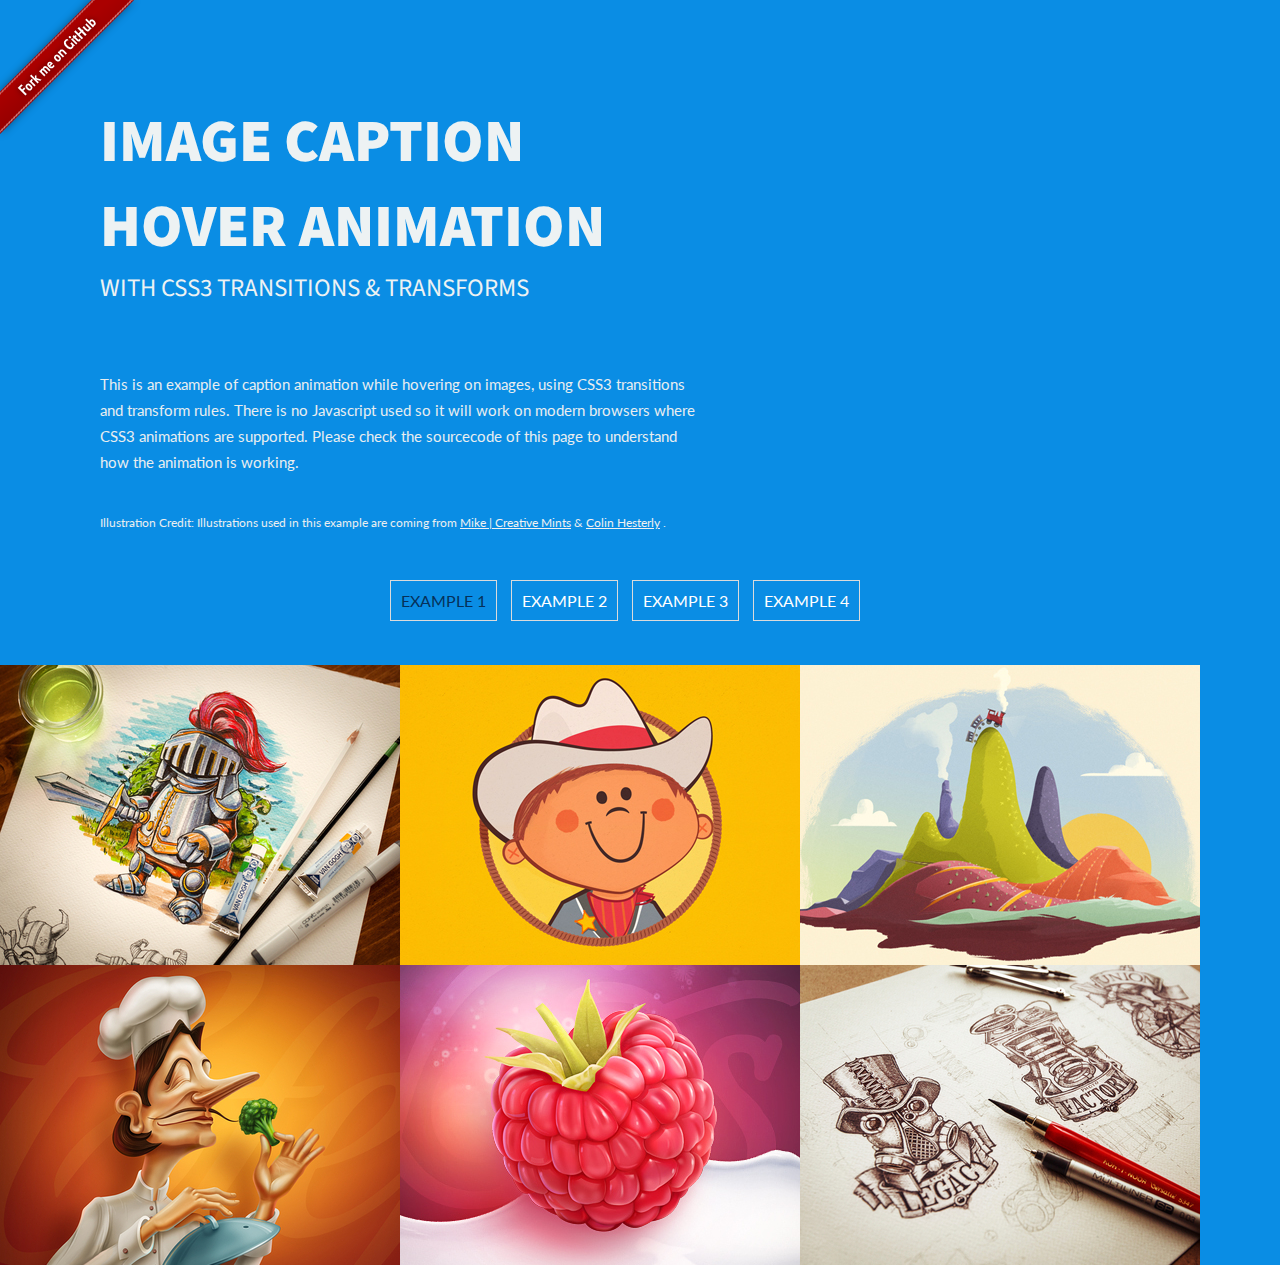
<file: index.html>
<!DOCTYPE html>
<head>
	<meta charset="utf-8">
	<title>Caption Hover Animations</title>
	<meta name="viewport" content="width=device-width, initial-scale=1.0">
	<link rel="stylesheet" href="http://fonts.googleapis.com/css?family=Lato:400">
	<link rel="stylesheet" href="http://fonts.googleapis.com/css?family=Source+Sans+Pro:400,900">
	<link rel="stylesheet" href="css/style.css">
</head>
<body>
	<div class="me">
		<a href='https://github.com/DangThiMyPhuong' target='_blank'><img src="img/fork me.png" alt=""></a>
	</div>

	<div class="content">
		<h1>IMAGE CAPTION HOVER ANIMATION</h1>
		<h2>WITH CSS3 TRANSITIONS & TRANSFORMS</h2>
		<p>
			This is an example of caption animation while hovering on images, using CSS3 transitions and transform rules. There is no Javascript used so it will work on modern browsers where CSS3 animations are supported. Please check the sourcecode of this page to understand how the animation is working. 
		</p>

		<p class="credit">
			Illustration Credit: Illustrations used in this example are coming from <a href='http://dribbble.com/creativemints' target='_blank'> Mike | Creative Mints</a>  & <a href='http://dribbble.com/colinhesterly' target='_blank'> Colin Hesterly</a> . 
		</p>
	</div>

	<div class="nav">
		<ul class="nav-menu">
			<li><a class="active" href='index.html'>Example 1</a></li>
			<li><a href='index2.html'>Example 2</a></li>
			<li><a href='index3.html'>Example 3</a></li>
			<li><a href='index4.html'>Example 4</a></li>
		</ul>
	</div>

	<div class="container-a1">
		<ul class="caption-style-1">
			<li>
				<img src="img/1.jpg" alt="">
				<div class="caption">
					<div class="blur"></div>
					<div class="caption-text">
						<h1>Amazing Caption</h1>
						<p>Whatever It Is - Always Awesome</p>
					</div>
				</div>
			</li>
			<li>
				<img src="img/2.jpg" alt="">
				<div class="caption">
					<div class="blur"></div>
					<div class="caption-text">
						<h1>Amazing Caption</h1>
						<p>Whatever It Is - Always Awesome</p>
					</div>
				</div>
			</li>
			<li>
				<img src="img/3.jpg" alt="">
				<div class="caption">
					<div class="blur"></div>
					<div class="caption-text">
						<h1>Amazing Caption</h1>
						<p>Whatever It Is - Always Awesome</p>
					</div>
				</div>
			</li>
			<li>
				<img src="img/4.jpg" alt="">
				<div class="caption">
					<div class="blur"></div>
					<div class="caption-text">
						<h1>Amazing Caption</h1>
						<p>Whatever It Is - Always Awesome</p>
					</div>
				</div>
			</li>
			<li>
				<img src="img/5.jpg" alt="">
				<div class="caption">
					<div class="blur"></div>
					<div class="caption-text">
						<h1>Amazing Caption</h1>
						<p>Whatever It Is - Always Awesome</p>
					</div>
				</div>
			</li>
			<li>
				<img src="img/6.jpg" alt="">
				<div class="caption">
					<div class="blur"></div>
					<div class="caption-text">
						<h1>Amazing Caption</h1>
						<p>Whatever It Is - Always Awesome</p>
					</div>
				</div>
			</li>
		</ul>
	</div>
</body>
</html>
</file>
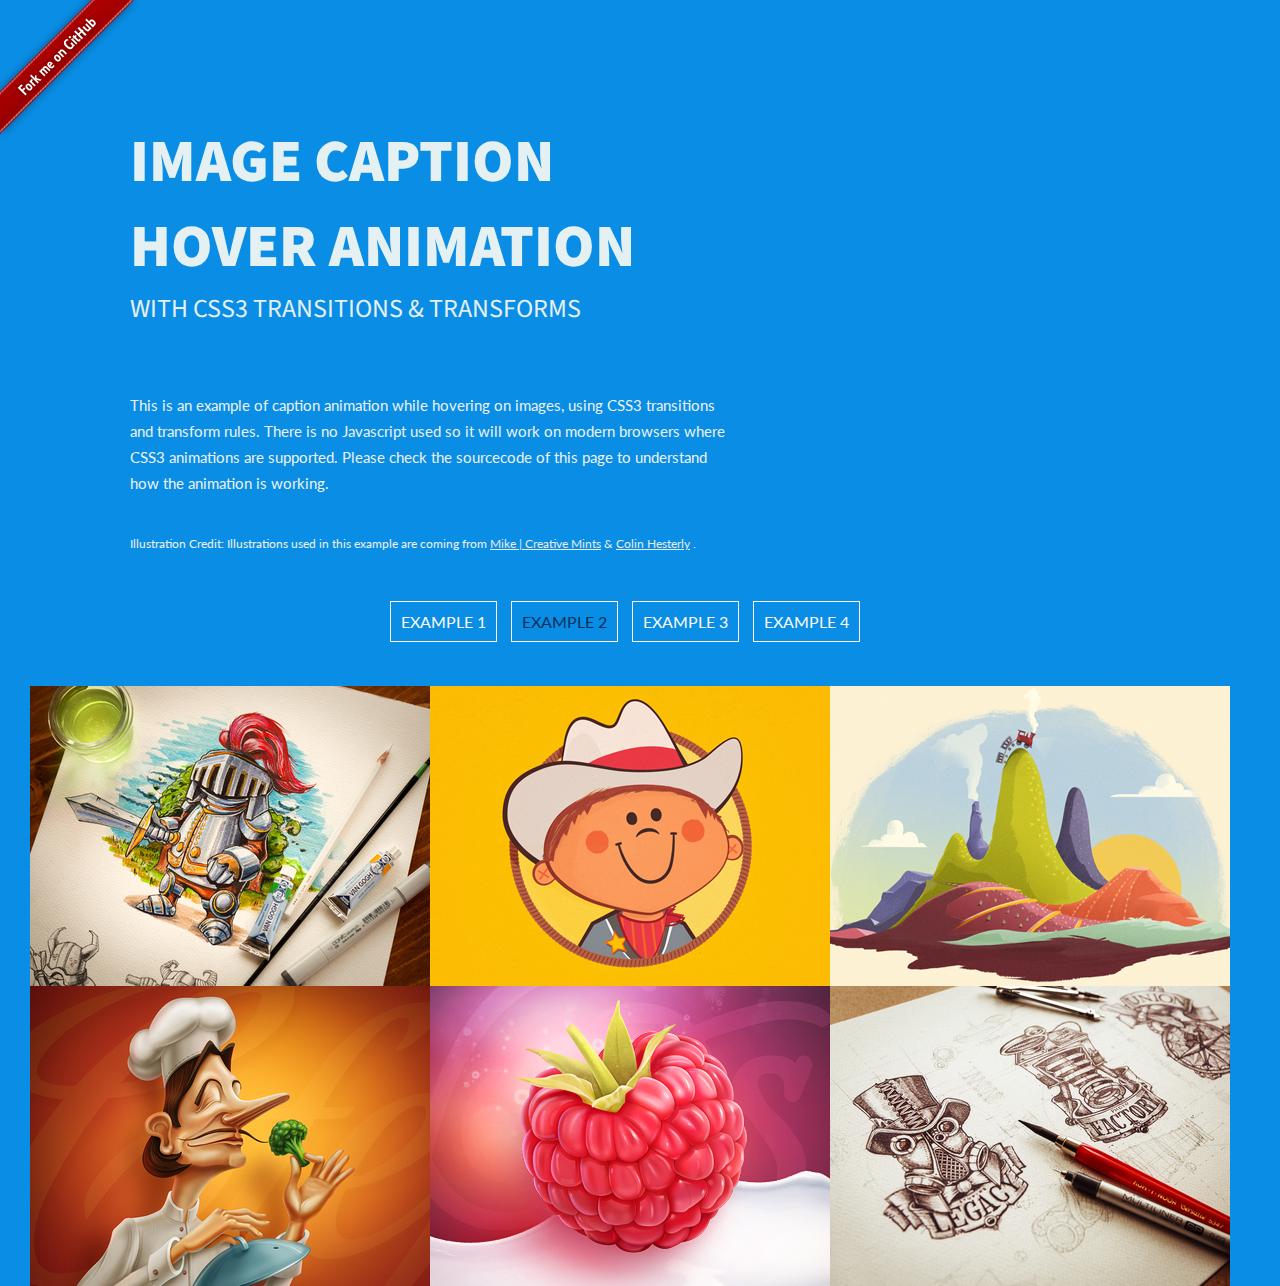
<file: index2.html>
<!DOCTYPE html>
<head>
	<meta charset="utf-8">
	<title>Caption Hover Animations</title>
	<meta name="viewport" content="width=device-width, initial-scale=1.0">
	<link rel="stylesheet" href="http://fonts.googleapis.com/css?family=Lato:400">
	<link rel="stylesheet" href="http://fonts.googleapis.com/css?family=Source+Sans+Pro:400,900">
	<link rel="stylesheet" href="css/style2.css">
</head>
<body>
	<div class="me">
		<a href='https://github.com/DangThiMyPhuong' target='_blank'><img src="img/fork me.png" alt=""></a>
	</div>

	<div class="content">
		<h1>IMAGE CAPTION HOVER ANIMATION</h1>
		<h2>WITH CSS3 TRANSITIONS & TRANSFORMS</h2>
		<p>
			This is an example of caption animation while hovering on images, using CSS3 transitions and transform rules. There is no Javascript used so it will work on modern browsers where CSS3 animations are supported. Please check the sourcecode of this page to understand how the animation is working. 
		</p>

		<p class="credit">
			Illustration Credit: Illustrations used in this example are coming from <a href='http://dribbble.com/creativemints' target='_blank'> Mike | Creative Mints</a>  & <a href='http://dribbble.com/colinhesterly' target='_blank'> Colin Hesterly</a> . 
		</p>
	</div>
	<div class="nav">
		<ul class="nav-menu">
			<li><a href='index.html'>Example 1</a></li>
			<li><a class="active" href='index2.html'>Example 2</a></li>
			<li><a href='index3.html'>Example 3</a></li>
			<li><a href='index4.html'>Example 4</a></li>
		</ul>
	</div>

	<div class="container-a2">
		<ul class="caption-style-2">
			<li>
				<img src="img/1.jpg" alt="">
				<div class="caption">
					<div class="blur"></div>
					<div class="caption-text">
						<h1>Amazing Caption</h1>
						<p>Whatever It Is - Always Awesome</p>
					</div>
				</div>
			</li>
			<li>
				<img src="img/2.jpg" alt="">
				<div class="caption">
					<div class="blur"></div>
					<div class="caption-text">
						<h1>Amazing Caption</h1>
						<p>Whatever It Is - Always Awesome</p>
					</div>
				</div>
			</li>
			<li>
				<img src="img/3.jpg" alt="">
				<div class="caption">
					<div class="blur"></div>
					<div class="caption-text">
						<h1>Amazing Caption</h1>
						<p>Whatever It Is - Always Awesome</p>
					</div>
				</div>
			</li>
			<li>
				<img src="img/4.jpg" alt="">
				<div class="caption">
					<div class="blur"></div>
					<div class="caption-text">
						<h1>Amazing Caption</h1>
						<p>Whatever It Is - Always Awesome</p>
					</div>
				</div>
			</li>
			<li>
				<img src="img/5.jpg" alt="">
				<div class="caption">
					<div class="blur"></div>
					<div class="caption-text">
						<h1>Amazing Caption</h1>
						<p>Whatever It Is - Always Awesome</p>
					</div>
				</div>
			</li>
			<li>
				<img src="img/6.jpg" alt="">
				<div class="caption">
					<div class="blur"></div>
					<div class="caption-text">
						<h1>Amazing Caption</h1>
						<p>Whatever It Is - Always Awesome</p>
					</div>
				</div>
			</li>
		</ul>
	</div>
</body>
</html>
</file>
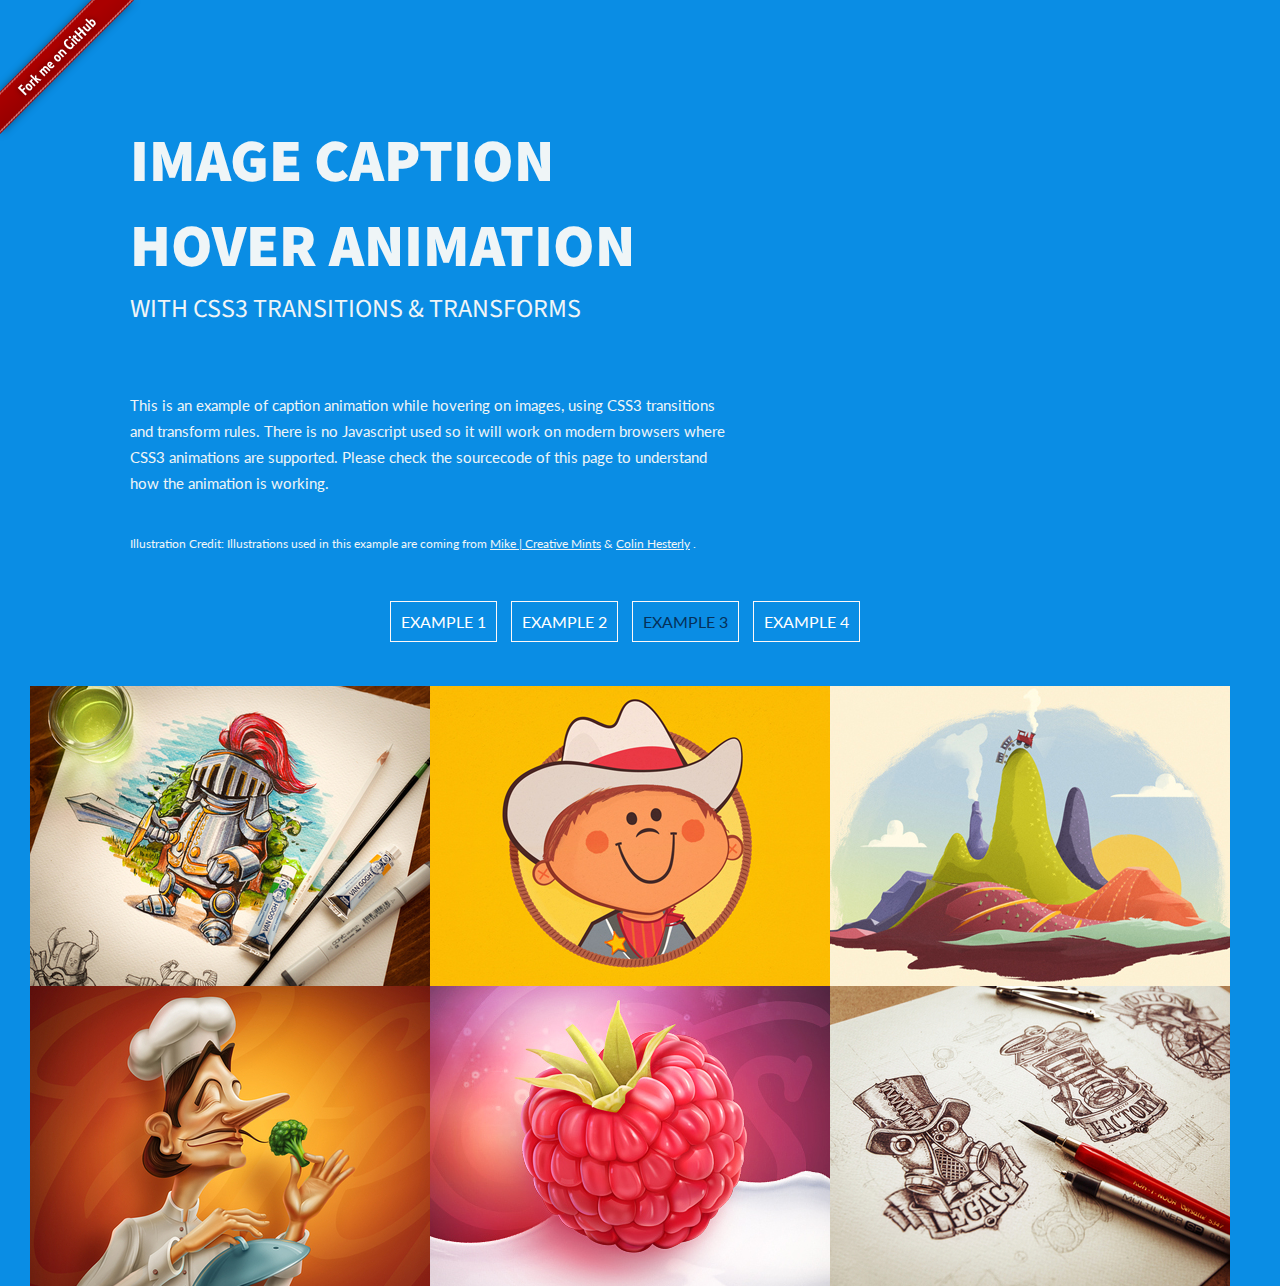
<file: index3.html>
<!DOCTYPE html>
<head>
	<meta charset="utf-8">
	<title>Caption Hover Animations</title>
	<meta name="viewport" content="width=device-width, initial-scale=1.0">
	<link rel="stylesheet" href="http://fonts.googleapis.com/css?family=Lato:400">
	<link rel="stylesheet" href="http://fonts.googleapis.com/css?family=Source+Sans+Pro:400,900">
	<link rel="stylesheet" href="css/style3.css">
</head>
<body>
	<div class="me">
		<a href='https://github.com/DangThiMyPhuong' target='_blank'><img src="img/fork me.png" alt=""></a>
	</div>

	<div class="content">
		<h1>IMAGE CAPTION HOVER ANIMATION</h1>
		<h2>WITH CSS3 TRANSITIONS & TRANSFORMS</h2>
		<p>
			This is an example of caption animation while hovering on images, using CSS3 transitions and transform rules. There is no Javascript used so it will work on modern browsers where CSS3 animations are supported. Please check the sourcecode of this page to understand how the animation is working. 
		</p>

		<p class="credit">
			Illustration Credit: Illustrations used in this example are coming from <a href='http://dribbble.com/creativemints' target='_blank'> Mike | Creative Mints</a>  & <a href='http://dribbble.com/colinhesterly' target='_blank'> Colin Hesterly</a> . 
		</p>
	</div>
	<div class="nav">
		<ul class="nav-menu">
			<li><a href='index.html'>Example 1</a></li>
			<li><a href='index2.html'>Example 2</a></li>
			<li><a class="active" href='index3.html'>Example 3</a></li>
			<li><a href='index4.html'>Example 4</a></li>
		</ul>
	</div>

	<div class="container-a3">
		<ul class="caption-style-3">
			<li>
				<img src="img/1.jpg" alt="">
				<div class="caption">
					<div class="blur"></div>
					<div class="caption-text">
						<h1>Amazing Caption</h1>
						<p>Whatever It Is - Always Awesome</p>
					</div>
				</div>
			</li>
			<li>
				<img src="img/2.jpg" alt="">
				<div class="caption">
					<div class="blur"></div>
					<div class="caption-text">
						<h1>Amazing Caption</h1>
						<p>Whatever It Is - Always Awesome</p>
					</div>
				</div>
			</li>
			<li>
				<img src="img/3.jpg" alt="">
				<div class="caption">
					<div class="blur"></div>
					<div class="caption-text">
						<h1>Amazing Caption</h1>
						<p>Whatever It Is - Always Awesome</p>
					</div>
				</div>
			</li>
			<li>
				<img src="img/4.jpg" alt="">
				<div class="caption">
					<div class="blur"></div>
					<div class="caption-text">
						<h1>Amazing Caption</h1>
						<p>Whatever It Is - Always Awesome</p>
					</div>
				</div>
			</li>
			<li>
				<img src="img/5.jpg" alt="">
				<div class="caption">
					<div class="blur"></div>
					<div class="caption-text">
						<h1>Amazing Caption</h1>
						<p>Whatever It Is - Always Awesome</p>
					</div>
				</div>
			</li>
			<li>
				<img src="img/6.jpg" alt="">
				<div class="caption">
					<div class="blur"></div>
					<div class="caption-text">
						<h1>Amazing Caption</h1>
						<p>Whatever It Is - Always Awesome</p>
					</div>
				</div>
			</li>
		</ul>
	</div>
</body>
</html>
</file>
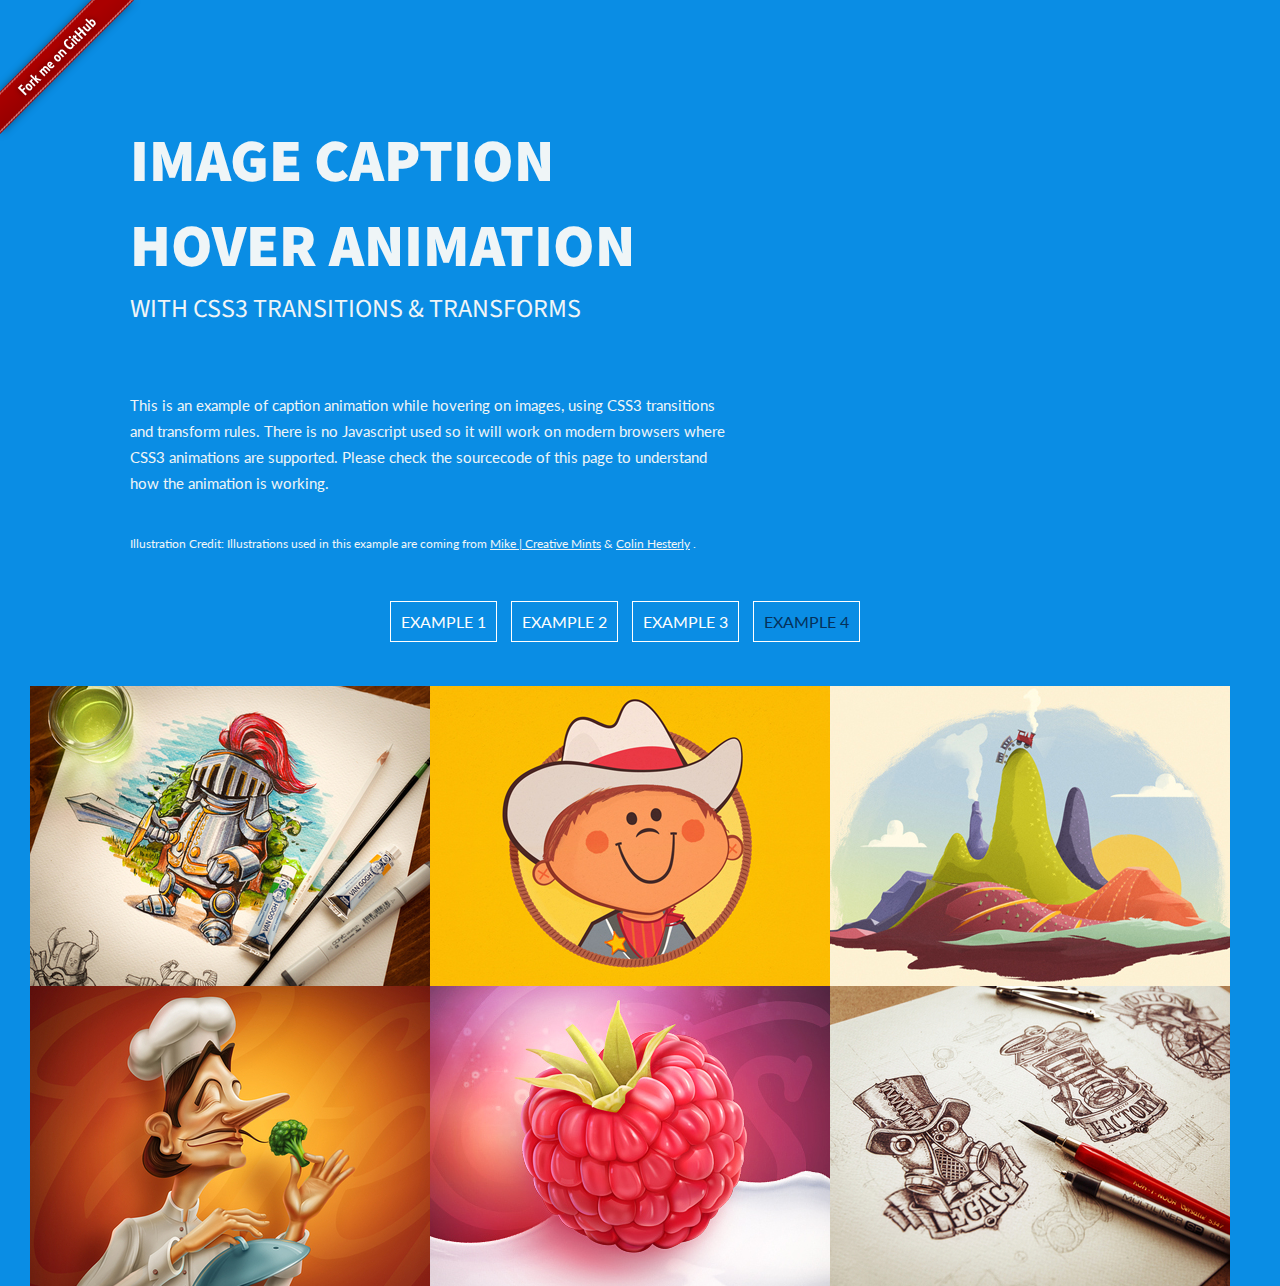
<file: index4.html>
<!DOCTYPE html>
<head>
	<meta charset="utf-8">
	<title>Caption Hover Animations</title>
	<meta name="viewport" content="width=device-width, initial-scale=1.0">
	<link rel="stylesheet" href="http://fonts.googleapis.com/css?family=Lato:400">
	<link rel="stylesheet" href="http://fonts.googleapis.com/css?family=Source+Sans+Pro:400,900">
	<link rel="stylesheet" href="css/style4.css">
</head>
<body>
	<div class="me">
		<a href='https://github.com/DangThiMyPhuong' target='_blank'><img src="img/fork me.png" alt=""></a>
	</div>

	<div class="content">
		<h1>IMAGE CAPTION HOVER ANIMATION</h1>
		<h2>WITH CSS3 TRANSITIONS & TRANSFORMS</h2>
		<p>
			This is an example of caption animation while hovering on images, using CSS3 transitions and transform rules. There is no Javascript used so it will work on modern browsers where CSS3 animations are supported. Please check the sourcecode of this page to understand how the animation is working. 
		</p>

		<p class="credit">
			Illustration Credit: Illustrations used in this example are coming from <a href='http://dribbble.com/creativemints' target='_blank'> Mike | Creative Mints</a>  & <a href='http://dribbble.com/colinhesterly' target='_blank'> Colin Hesterly</a> . 
		</p>
	</div>
	<div class="nav">
		<ul class="nav-menu">
			<li><a href='index.html'>Example 1</a></li>
			<li><a href='index2.html'>Example 2</a></li>
			<li><a href='index3.html'>Example 3</a></li>
			<li><a class="active" href='index4.html'>Example 4</a></li>
		</ul>
	</div>

	<div class="container-a4">
		<ul class="caption-style-4">
			<li>
				<img src="img/1.jpg" alt="">
				<div class="caption">
					<div class="blur"></div>
					<div class="caption-text">
						<h1>Amazing Caption</h1>
						<p>Whatever It Is - Always Awesome</p>
					</div>
				</div>
			</li>
			<li>
				<img src="img/2.jpg" alt="">
				<div class="caption">
					<div class="blur"></div>
					<div class="caption-text">
						<h1>Amazing Caption</h1>
						<p>Whatever It Is - Always Awesome</p>
					</div>
				</div>
			</li>
			<li>
				<img src="img/3.jpg" alt="">
				<div class="caption">
					<div class="blur"></div>
					<div class="caption-text">
						<h1>Amazing Caption</h1>
						<p>Whatever It Is - Always Awesome</p>
					</div>
				</div>
			</li>
			<li>
				<img src="img/4.jpg" alt="">
				<div class="caption">
					<div class="blur"></div>
					<div class="caption-text">
						<h1>Amazing Caption</h1>
						<p>Whatever It Is - Always Awesome</p>
					</div>
				</div>
			</li>
			<li>
				<img src="img/5.jpg" alt="">
				<div class="caption">
					<div class="blur"></div>
					<div class="caption-text">
						<h1>Amazing Caption</h1>
						<p>Whatever It Is - Always Awesome</p>
					</div>
				</div>
			</li>
			<li>
				<img src="img/6.jpg" alt="">
				<div class="caption">
					<div class="blur"></div>
					<div class="caption-text">
						<h1>Amazing Caption</h1>
						<p>Whatever It Is - Always Awesome</p>
					</div>
				</div>
			</li>
		</ul>
	</div>
</body>
</html>
</file>
<file: css/style.css>
body{
		font-family: "Lato";
		background-color: #0a8de4;
		margin: 0px;
	}
.caption-style-1{
		list-style-type: none;
		margin: 0px;
		padding: 0px;
		
	}
h1,h2,h3,h4{
		padding: 0px;
		margin: 0px;
	}
.caption-style-1 li{
		float: left;
		padding: 0px;
		position: relative;
		overflow: hidden;
	}
.caption-style-1 li:hover .caption{
		opacity: 1;
	}
.caption-style-1 img{
		margin: 0px;
		padding: 0px;
		float: left;
		z-index: 4;
	}
.caption-style-1 .caption{
		cursor: pointer;
		position: absolute;
		opacity: 0;
		-webkit-transition:all 0.30s ease-in-out;
		-moz-transition:all 0.30s ease-in-out;
		-o-transition:all 0.30s ease-in-out;
		-ms-transition:all 0.30s ease-in-out;
		transition:all 0.30s ease-in-out;

	}
.caption-style-1 .blur{
		background-color: rgba(0, 0, 0, 0.65);
		height: 300px;
		width: 400px;
		z-index: 5;
		position: absolute;
	}

.caption-style-1 .caption-text h1{
		text-transform: uppercase;
		font-size: 22px;
	}
.caption-style-1 .caption-text{
		z-index: 10;
		color: #fff;
		position: absolute;
		width: 400px;
		height: 300px;
		text-align: center;
		top:100px;
	}
ul.nav-menu{
		padding: 0px;
		margin: 0px;
		list-style-type: none;
		width: 500px;
		margin: 55px auto;
	}
ul.nav-menu li{
		display: inline;
		margin-right: 10px;
		padding:10px;
		border: 1px solid rgb(219, 219, 219);
	}
ul.nav-menu li a{
		color: rgb(255, 255, 255);
		text-decoration: none;
		text-transform: uppercase;
	}
ul.nav-menu li a:hover, ul.nav-menu li a.active{
		color: #05315a;
	} 
.content{
		margin-top: 100px;
		margin-left: 100px;
		width: 600px;
	}
.content h1, .content h2{
		font-family: "Source Sans Pro",sans-serif;
		color: #edf2f3;
		padding: 0px;
		margin: 0px;
		font-weight: normal;
	}
.content h1{
		font-weight: 900;
		font-size: 60px;
	}
.content h2{
		font-size:25px;
	}
.content p{
		color: #e9eef0;
		font-family: "Lato";
		line-height: 26px;
		font-size: 15px;
		padding-top: 50px;
	}
p.credit{
		padding-top: 20px;
		font-size: 12px;
	}
p a{
		color: #f0f1f1;
	}
	
.me {
		position: absolute;
		top:0px;
		left: 0px;
	}
</file>
<file: css/style2.css>
body{
		font-family: "Lato";
		background-color: #0a8de4;
		padding:20px 30px;
		margin: 0px;
	}

h1,h2,h3,h4{
		padding: 0px;
		margin: 0px;
	}
.caption-style-2{
		list-style-type: none;
		margin: 0px;
		padding: 0px;	
	}
.caption-style-2 li{
		float: left;
		padding: 0px;
		position: relative;
		overflow: hidden;
	}
.caption-style-2 li:hover .caption{
		opacity: 1;
		transform: translateY(-100px);
		-webkit-transform:translateY(-100px);
		-moz-transform:translateY(-100px);
		-ms-transform:translateY(-100px);
		-o-transform:translateY(-100px);

	}
.caption-style-2 img{
		margin: 0px;
		padding: 0px;
		float: left;
		z-index: 4;
	}
.caption-style-2 .caption{
		cursor: pointer;
		position: absolute;
		opacity: 0;
		top:300px;
		-webkit-transition:all 0.10s ease-in-out;
		-moz-transition:all 0.10s ease-in-out;
		-o-transition:all 0.10s ease-in-out;
		-ms-transition:all 0.10s ease-in-out;
		transition:all 0.10s ease-in-out;
	}
.caption-style-2 .blur{
		background-color: rgba(12, 0, 0, 0.7);
		height: 300px;
		width: 400px;
		z-index: 5;
		position: absolute;
	}
.caption-style-2 .caption-text h1{
		text-transform: uppercase;
		font-size: 18px;
	}
.caption-style-2 .caption-text{
		z-index: 10;
		color: rgb(253, 253, 253);
		position: absolute;
		width: 400px;
		height: 300px;
		text-align: center;
		top:20px;
	}
	ul.nav-menu{
		padding: 0px;
		margin: 0px;
		list-style-type: none;
		width: 500px;
		margin: 55px auto;
	}

	ul.nav-menu li{
		display: inline;
		margin-right: 10px;
		padding:10px;
		border: 1px solid rgb(255, 255, 255);
	}

	ul.nav-menu li a{
		color: rgb(252, 252, 252);
		text-decoration: none;
		text-transform: uppercase;
	}

	ul.nav-menu li a:hover, ul.nav-menu li a.active{
		color: #05315a;
	} 
	.content{
		margin-top: 100px;
		margin-left: 100px;
		width: 600px;
	}
	.content h1, .content h2{
		font-family: "Source Sans Pro",sans-serif;
		color: #e5f0f3;
		padding: 0px;
		margin: 0px;
		font-weight: normal;
	}

	.content h1{
		font-weight: 900;
		font-size: 60px;
	}

	.content h2{
		font-size:26px;
	}

	.content p{
		color: #ecf2f3;
		font-family: "Lato";
		line-height: 26px;
		font-size: 15px;
		padding-top: 50px;
	}

	p.credit{
		padding-top: 20px;
		font-size: 12px;
	}

	p a{
		color: #e5ecee;
	}

	.me{
		position: absolute;
		top:0px;
		left: 0px;
	}
</file>
<file: css/style3.css>
body{
		font-family: "Lato";
		background-color: #0a8de4;
		padding:20px 30px;
		margin: 0px;
	}

	h1,h2,h3,h4{
		padding: 0px;
		margin: 0px;
	}

	.caption-style-3{
		list-style-type: none;
		margin: 0px;
		padding: 0px;
		
	}

	.caption-style-3 li{
		float: left;
		padding: 0px;
		position: relative;
		overflow: hidden;
	}

	.caption-style-3 li:hover .caption{
		opacity: 1;
		transform: translateY(-100px);
		-webkit-transform:translateY(-100px);
		-moz-transform:translateY(-100px);
		-ms-transform:translateY(-100px);
		-o-transform:translateY(-100px);
	}

	.caption-style-3 li:hover img{
		opacity: 1;
		transform: translateY(-40px);
		-webkit-transform:translateY(-40px);
		-moz-transform:translateY(-40px);
		-ms-transform:translateY(-40px);
		-o-transform:translateY(-40px);

	}


	.caption-style-3 img{
		margin: 0px;
		padding: 0px;
		float: left;
		z-index: 4;
	}


	.caption-style-3 .caption{
		cursor: pointer;
		position: absolute;
		opacity: 0;
		top:300px;
		-webkit-transition:all 0.10s ease-in-out;
		-moz-transition:all 0.10s ease-in-out;
		-o-transition:all 0.10s ease-in-out;
		-ms-transition:all 0.10s ease-in-out;
		transition:all 0.10s ease-in-out;

	}

	.caption-style-3 img{
		-webkit-transition:all 0.10s ease-in-out;
		-moz-transition:all 0.10s ease-in-out;
		-o-transition:all 0.10s ease-in-out;
		-ms-transition:all 0.10s ease-in-out;
		transition:all 0.10s ease-in-out;

	}
	.caption-style-3 .blur{
		background-color: rgba(173, 68, 133, 0.95);
		height: 300px;
		width: 400px;
		z-index: 5;
		position: absolute;
	}

	.caption-style-3 .caption-text h1{
		text-transform: uppercase;
		font-size: 18px;
	}
	.caption-style-3 .caption-text{
		z-index: 10;
		color: rgb(250, 250, 250);
		position: absolute;
		width: 400px;
		height: 300px;
		text-align: center;
		top:20px;
	}

	ul.nav-menu{
		padding: 0px;
		margin: 0px;
		list-style-type: none;
		width: 500px;
		margin: 55px auto;
	}

	ul.nav-menu li{
		display: inline;
		margin-right: 10px;
		padding:10px;
		border: 1px solid rgb(253, 248, 248);
	}

	ul.nav-menu li a{
		color: rgb(255, 255, 255);
		text-decoration: none;
		text-transform: uppercase;
	}

	ul.nav-menu li a:hover, ul.nav-menu li a.active{
		color: #05315a;
	} 
	/** content **/
	.content{
		margin-top: 100px;
		margin-left: 100px;
		width: 600px;
	}
	.content h1, .content h2{
		font-family: "Source Sans Pro",sans-serif;
		color: #eff5f7;
		padding: 0px;
		margin: 0px;
		font-weight: normal;
	}

	.content h1{
		font-weight: 900;
		font-size: 60px;
	}

	.content h2{
		font-size:26px;
	}

	.content p{
		color: #eff5f7;
		font-family: "Lato";
		line-height: 26px;
		font-size: 15px;
		padding-top: 50px;
	}

	p.credit{
		padding-top: 20px;
		font-size: 12px;
	}

	p a{
		color: #eff5f7;
	}
	.me{
		position: absolute;
		top:0px;
		left: 0px;
	}
</file>
<file: css/style4.css>
body{
		font-family: "Lato";
		background-color: #0a8de4;
		padding:20px 30px;
		margin: 0px;
	}
	.caption-style-4{
		list-style-type: none;
		margin: 0px;
		padding: 0px;
		
	}
	h1,h2,h3,h4{
		padding: 0px;
		margin: 0px;
	}
	.caption-style-4 li{
		float: left;
		padding: 0px;
		position: relative;
		overflow: hidden;
	}
	.caption-style-4 li:hover .caption{
		opacity: 1;
	}
	.caption-style-4 li:hover img{
		opacity: 1;
		transform: scale(1.15,1.15);
		-webkit-transform:scale(1.15,1.15);
		-moz-transform:scale(1.15,1.15);
		-ms-transform:scale(1.15,1.15);
		-o-transform:scale(1.15,1.15);
	}
	.caption-style-4 img{
		margin: 0px;
		padding: 0px;
		float: left;
		z-index: 4;
	}
	.caption-style-4 .caption{
		cursor: pointer;
		position: absolute;
		opacity: 0;
		-webkit-transition:all 0.30s ease-in-out;
		-moz-transition:all 0.30s ease-in-out;
		-o-transition:all 0.30s ease-in-out;
		-ms-transition:all 0.30s ease-in-out;
		transition:all 0.30s ease-in-out;
	}

	.caption-style-4 img{
		-webkit-transition:all 0.30s ease-in-out;
		-moz-transition:all 0.30s ease-in-out;
		-o-transition:all 0.30s ease-in-out;
		-ms-transition:all 0.30s ease-in-out;
		transition:all 0.30s ease-in-out;
	}
	.caption-style-4 .blur{
		background-color: rgba(5, 0, 0, 0.65);
		height: 300px;
		width: 400px;
		z-index: 5;
		position: absolute;
	}

	.caption-style-4 .caption-text h1{
		text-transform: uppercase;
		font-size: 24px;
	}
	.caption-style-4 .caption-text{
		z-index: 10;
		color: rgb(255, 255, 255);
		position: absolute;
		width: 400px;
		height: 300px;
		text-align: center;
		top:100px;
	}
	ul.nav-menu{
		padding: 0px;
		margin: 0px;
		list-style-type: none;
		width: 500px;
		margin: 55px auto;
	}

	ul.nav-menu li{
		display: inline;
		margin-right: 10px;
		padding:10px;
		border: 1px solid rgb(255, 255, 255);
	}

	ul.nav-menu li a{
		color: rgb(253, 253, 253);
		text-decoration: none;
		text-transform: uppercase;
	}

	ul.nav-menu li a:hover, ul.nav-menu li a.active{
		color: #05315a;
	} 

	/** content **/
	.content{
		margin-top: 100px;
		margin-left: 100px;
		width: 600px;
	}
	.content h1, .content h2{
		font-family: "Source Sans Pro",sans-serif;
		color: #eff5f7;
		padding: 0px;
		margin: 0px;
		font-weight: normal;
	}

	.content h1{
		font-weight: 900;
		font-size: 60px;
	}

	.content h2{
		font-size:26px;
	}
	.content p{
		color: #eff5f7;
		font-family: "Lato";
		line-height: 26px;
		font-size: 15px;
		padding-top: 50px;
	}
	p.credit{
		padding-top: 20px;
		font-size: 12px;
	}
	p a{
		color: #eff5f7;
	}
	.me{
		position: absolute;
		top:0px;
		left: 0px;
	}
</file>
